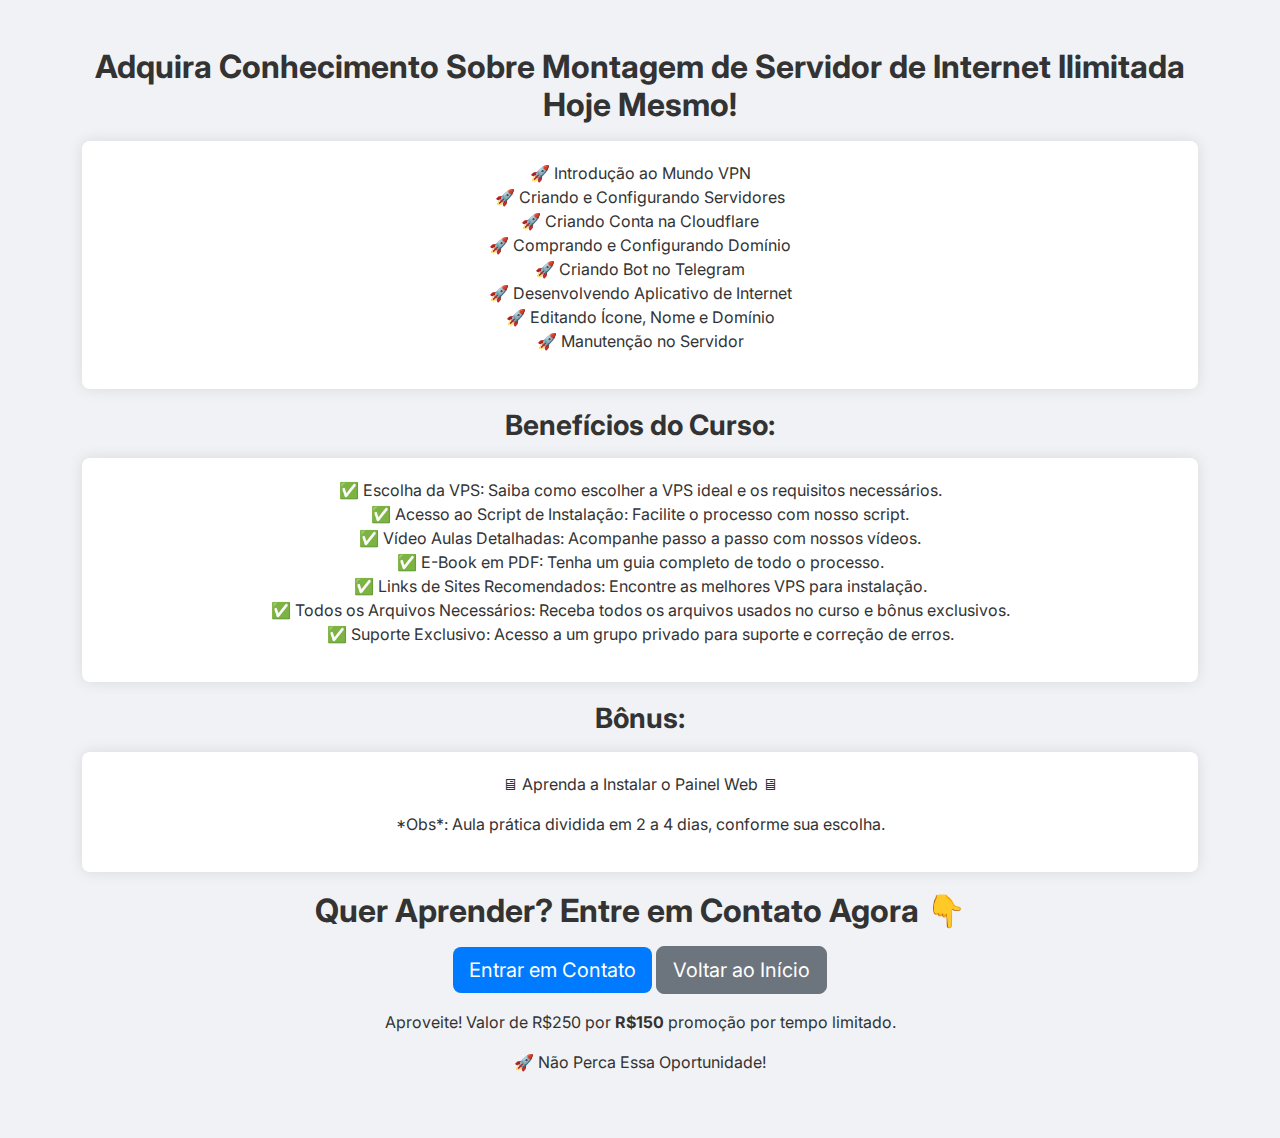
<file: curso.html>
<!DOCTYPE html>
<html lang="pt-BR">
<head>
    <meta charset="UTF-8">
    <meta http-equiv="X-UA-Compatible" content="IE=edge">
    <meta name="viewport" content="width=device-width, initial-scale=1, minimum-scale=1">
    <link rel="shortcut icon" href="assets/images/rounded-in-photoretrica-128x128-128x128.png" type="image/x-icon">
    <meta name="description" content="Curso de montagem de servidor VPN. Aprenda a criar e configurar servidores de internet ilimitada.">
    <title>Curso de Montagem de Servidor VPN - Oferta Especial</title>
    <link href="https://cdn.jsdelivr.net/npm/bootstrap@5.1.3/dist/css/bootstrap.min.css" rel="stylesheet">
    <link rel="preload" href="https://fonts.googleapis.com/css2?family=Inter:wght@400;700&display=swap" as="style" onload="this.onload=null;this.rel='stylesheet'">
    <noscript><link rel="stylesheet" href="https://fonts.googleapis.com/css2?family=Inter:wght@400;700&display=swap"></noscript>
    <style>
        body {
            font-family: 'Inter', sans-serif;
            background: #f0f2f5;
            color: #333;
        }
        .section-title {
            font-weight: 700;
            margin-bottom: 1rem;
        }
        .course-details, .benefits, .bonus {
            background: #fff;
            padding: 20px;
            border-radius: 8px;
            box-shadow: 0 0 15px rgba(0, 0, 0, 0.1);
            margin-bottom: 20px;
        }
        .btn-primary {
            background-color: #007bff;
            border: none;
        }
        .btn-primary:hover {
            background-color: #0056b3;
        }
    </style>
</head>
<body>
    <section class="py-5">
        <div class="container text-center">
            <h2 class="section-title">Adquira Conhecimento Sobre Montagem de Servidor de Internet Ilimitada Hoje Mesmo!</h2>
            <div class="course-details">
                <p>🚀 Introdução ao Mundo VPN<br>🚀 Criando e Configurando Servidores<br>🚀 Criando Conta na Cloudflare<br>🚀 Comprando e Configurando Domínio<br>🚀 Criando Bot no Telegram<br>🚀 Desenvolvendo Aplicativo de Internet<br>🚀 Editando Ícone, Nome e Domínio<br>🚀 Manutenção no Servidor</p>
            </div>
            <h3 class="section-title">Benefícios do Curso:</h3>
            <div class="benefits">
                <p>✅ Escolha da VPS: Saiba como escolher a VPS ideal e os requisitos necessários.<br>✅ Acesso ao Script de Instalação: Facilite o processo com nosso script.<br>✅ Vídeo Aulas Detalhadas: Acompanhe passo a passo com nossos vídeos.<br>✅ E-Book em PDF: Tenha um guia completo de todo o processo.<br>✅ Links de Sites Recomendados: Encontre as melhores VPS para instalação.<br>✅ Todos os Arquivos Necessários: Receba todos os arquivos usados no curso e bônus exclusivos.<br>✅ Suporte Exclusivo: Acesso a um grupo privado para suporte e correção de erros.</p>
            </div>
            <h3 class="section-title">Bônus:</h3>
            <div class="bonus">
                <p>🖥 Aprenda a Instalar o Painel Web 🖥</p>
                <p>*Obs*: Aula prática dividida em 2 a 4 dias, conforme sua escolha.</p>
            </div>
            <h2 class="section-title">Quer Aprender? Entre em Contato Agora 👇</h2>
            <a class="btn btn-primary btn-lg mb-3" href="https://api.whatsapp.com/send?phone=5521999307339&text=Estou%20Interessado%20no%20curso..">Entrar em Contato</a>
            <a class="btn btn-secondary btn-lg mb-3" href="index.html">Voltar ao Início</a>
            <p>Aproveite! Valor de R$250 por <strong>R$150</strong> promoção por tempo limitado.</p>
            <p>🚀 Não Perca Essa Oportunidade!</p>
        </div>
    </section>
    <script src="https://cdn.jsdelivr.net/npm/bootstrap@5.1.3/dist/js/bootstrap.bundle.min.js"></script>
</body>
</html>
</file>
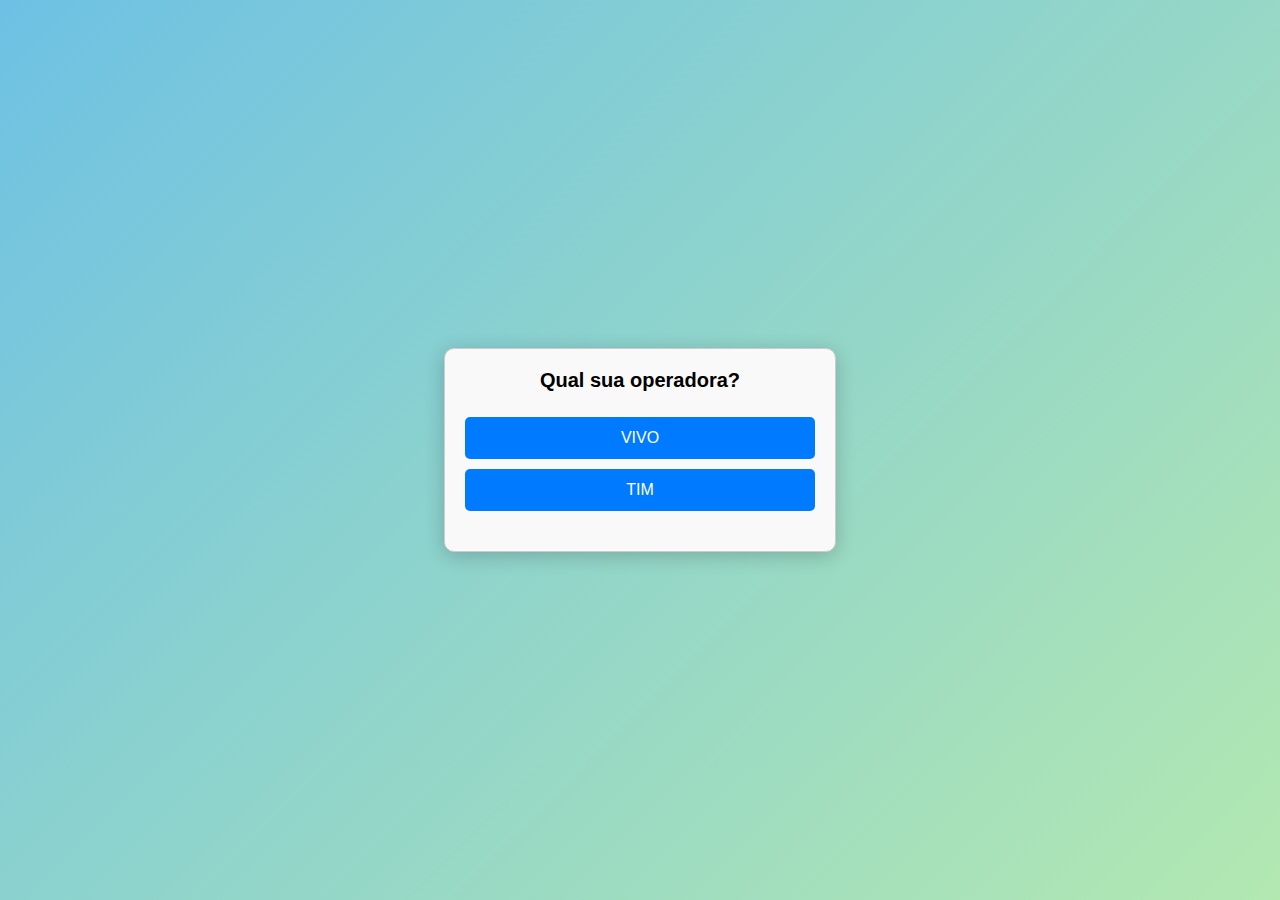
<file: telegram.html>
<!DOCTYPE html>
<html lang="pt-BR">
<head>
    <meta charset="UTF-8">
    <meta name="viewport" content="width=device-width, initial-scale=1.0">
    <title>Formulário Interativo</title>
    <style>
        body {
            font-family: Arial, sans-serif;
            display: flex;
            justify-content: center;
            align-items: center;
            height: 100vh;
            margin: 0;
            background: linear-gradient(135deg, #6ec1e4 0%, #b3e8b1 100%);
        }
        .form-container {
            text-align: left;
            width: 350px;
            padding: 20px;
            border: 1px solid #ccc;
            border-radius: 10px;
            box-shadow: 0 4px 20px rgba(0, 0, 0, 0.2);
            background: #f9f9f9;
        }
        .question {
            font-size: 20px;
            margin-bottom: 20px;
            text-align: center;
            font-weight: bold;
        }
        .button {
            display: inline-block;
            width: 100%;
            padding: 12px;
            font-size: 16px;
            color: #fff;
            background-color: #007bff;
            border: none;
            border-radius: 5px;
            margin: 5px 0;
            cursor: pointer;
            transition: background-color 0.3s ease;
        }
        .button:hover {
            background-color: #0056b3;
        }
        .info {
            margin-top: 15px;
            font-size: 14px;
            color: #333;
        }
        .apn-button {
            margin-top: 20px;
            padding: 12px;
            font-size: 16px;
            color: #fff;
            background-color: #28a745;
            border: none;
            border-radius: 5px;
            cursor: pointer;
            display: block;
            width: 100%;
            text-align: center;
            transition: background-color 0.3s ease;
        }
        .apn-button:hover {
            background-color: #218838;
        }
        .video-container {
            display: none;
            margin-top: 20px;
        }
        .video-container video {
            width: 100%;
            max-width: 600px;
            border-radius: 8px;
        }
    </style>
</head>
<body>
    <div class="form-container">
        <div class="question" id="question">Qual sua operadora?</div>
        <button class="button" onclick="selectOperator('VIVO')">VIVO</button>
        <button class="button" onclick="selectOperator('TIM')">TIM</button>
        <div class="info" id="info"></div>

        <div class="video-container" id="videoContainer">
            <video id="video" controls>
                <source src="" type="video/mp4">
                Seu navegador não suporta o elemento de vídeo.
            </video>
        </div>
    </div>

    <script>
        function selectOperator(operator) {
            const questionElement = document.getElementById('question');
            const infoElement = document.getElementById('info');
            const video = document.getElementById('video');
            const videoContainer = document.getElementById('videoContainer');
            videoContainer.style.display = 'none'; // Esconde o vídeo inicialmente

            if (operator === 'TIM') {
                questionElement.innerHTML = "Tirando dúvidas de quem tem chip Tim";
                infoElement.innerHTML = `
                    <p><strong>Requisito para conexão na TIM:</strong> "saldo na validade"</p>
                    <p><em>Significado:</em> Seu chip não precisa estar com saldo em reais!</p>
                    <p>Para a categoria saldo válido, seu chip precisa ter apenas validade de saldo. Por exemplo: ao fazer uma recarga mínima, mesmo que você esgote todo o saldo, ela terá uma validade de expiração independente do valor!</p>
                    <p>Para manter seu chip nessa categoria, faça uma recarga sempre que o saldo expirar. Caso contrário, seu chip passará para a categoria de "saldo expirado", que funciona em boa parte dos DDDs.</p>
                    <p><strong>Como verificar se seu chip TIM está válido ou expirado:</strong></p>
                    <ol>
                        <li>Ligar para *222# (não funciona em todos os DDDs)</li>
                        <li>Usar a notificação "fazer login na rede"</li>
                        <li>Utilizar o app "Meu TIM"</li>
                    </ol>
                    <p>Se o status do chip estiver como <strong>ativo</strong>, escolha as opções normais. Se estiver como <strong>expirado</strong>, consulte as opções abaixo para chips TIM expirados.</p>
                    <button class="apn-button" onclick="showVideo('/assets/dados.mp4')">Configurar APN</button>
                `;
            } else if (operator === 'VIVO') {
                questionElement.innerHTML = "Escolha uma opção da VIVO:";
                infoElement.innerHTML = `
                    <button class="button" onclick="showPrePaid()">VIVO PRÉ</button>
                    <button class="button" onclick="showVideo('/assets/dados.mp4')">VIVO CONTROLE</button>
                    <button class="button" onclick="showVideo('/assets/dados.mp4')">VIVO EASY</button>
                `;
            }
        }

        function showPrePaid() {
            const questionElement = document.getElementById('question');
            const infoElement = document.getElementById('info');
            infoElement.innerHTML = `
                <h3>TUTORIAL GERA DADOS NA VIVO COM E SEM LOGIN DE REDE</h3>
                <p>Resolvi postar este tutorial pra ver se ajuda o pessoal que ainda tem dificuldade em gerar dados na vivo, então vamos lá:</p>
                <ol>
                    <li>Primeiramente baixe o apk "VIVO PONTOS" na <a href="https://play.google.com/store/apps/details?id=com.movile.android.appsvivo" target="_blank">VIVO PONTOS</a>, faça o cadastro, você ganhará 1G de internet, gaste como quiser.</li>
                    <li>Clique no canto esquerdo em cima e vá até a opção ( Usar Código e cole: E3E363556C ) você ganhará 1 GB de internet e isso irá normalizar seu chip novamente.</li>
                    <li>Assista os anúncios por dia para ganhar os pontos necessários para trocar por 50 MB apenas (acumule quantos pontos quiser, mas não é necessário usar todos, use somente os 50 MB para ativar seu acesso ao nosso aplicativo *𝔸𝕍𝕤𝕦𝕡𝕖𝕣ℕ𝔼𝕋*, seja sábio, não seja guloso kk).</li>
                    <li>Após resgatar os 50 MB, use e gaste para poder usar o aplicativo *𝔸𝕍𝕤𝕦𝕡𝕖𝕣ℕ𝔼𝕋*.</li>
                </ol>
                <p><strong>Obs:</strong> Se o cliente apenas pegar 500 pontos ou acumular pontos a hora que ele quiser, a *𝔸𝕍𝕤𝕦𝕡𝕖𝕣ℕ𝔼𝕋* sempre gerará dados como se fosse no saldo válido, mesmo um chip expirado ou sem promoção vai funcionar normal, é importante mantê-lo ciente disso para o bom funcionamento da conexão. Após o período de uso dos MBs acabar é só resgatar mais 50 MB novamente.</p>
                <p>Dica: após o uso dos 50 MBs não dê modo avião imediatamente, tente conectar, pois estará como se estivesse sem login de rede, caso não conecte aí sim dê o modo avião.</p>
                <button class="apn-button" onclick="showVideo('/img/pontos.mp4')">Assistir Vídeo</button>
            `;
        }

        function showVideo(videoSrc) {
            const videoContainer = document.getElementById('videoContainer');
            const video = document.getElementById('video');
            video.src = videoSrc;
            videoContainer.style.display = 'block';
            video.play();

            // Entrar em tela cheia se suportado
            if (video.requestFullscreen) {
                video.requestFullscreen();
            } else if (video.webkitRequestFullscreen) { // Safari
                video.webkitRequestFullscreen();
            } else if (video.msRequestFullscreen) { // IE/Edge
                video.msRequestFullscreen();
            }
        }
    </script>
</body>
</html>
</file>
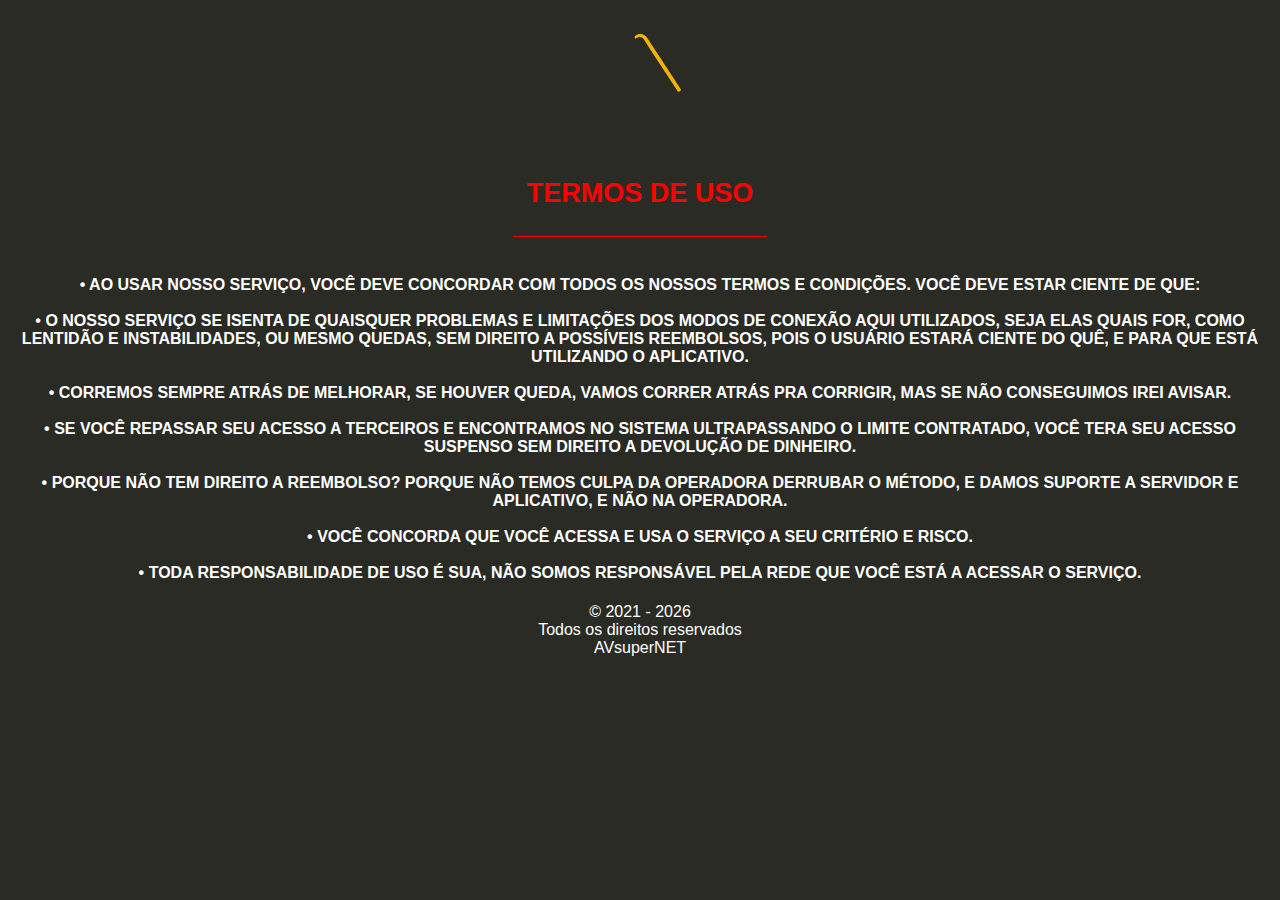
<file: termos.html>
<!doctype html>
<html lang="pt-br">

<!-- Mirrored from apkhost.me/loja01/download/termos.html by HTTrack Website Copier/3.x [XR&CO'2017], Wed, 02 Aug 2023 13:55:00 GMT -->
<head>

<title>Apk Host</title>
<link rel="icon" type="image/png" href="img/favi.png">
<meta name="title" content="Internet Ilimitada 4G">
<meta name="description" content="Internet ilimitada de alta qualidade.">
<meta http-equiv="Content-Type" content="text/html; charset=utf-8" />
<meta http-equiv="X-UA-Compatible" content="IE=edge" />
<meta name="viewport" content="width=device-width, initial-scale=1" />

</head>
<body style="
        background:#2a2b25; 
        color:#fff; 
        font-size:16px; 
        font-family: 'Roboto', sans-serif;">
<style>
        a:link {
            color: white;  text-decoration: none;
        }

        a:visited {
            color: white;  text-decoration: none;
        }
        @import url('https://fonts.googleapis.com/css2?family=Roboto:wght@300&amp;display=swap');

        </style>
<center>
<img src="./img/giphy.gif" style="height:140px;">
<div style="
                font-size: 18px;
                color: red;
                border-bottom: 1px solid;
                width: 246px;
                padding: 4px; ">
<h2>TERMOS DE USO<br>
</div></h2><br>
<h4>
• AO USAR NOSSO SERVIÇO, VOCÊ DEVE CONCORDAR COM TODOS OS NOSSOS TERMOS E CONDIÇÕES. VOCÊ DEVE ESTAR CIENTE DE QUE:<br><br>
• O NOSSO SERVIÇO SE ISENTA DE QUAISQUER PROBLEMAS E LIMITAÇÕES DOS MODOS DE CONEXÃO AQUI UTILIZADOS, SEJA ELAS QUAIS FOR, COMO LENTIDÃO E INSTABILIDADES, OU MESMO QUEDAS, SEM DIREITO A POSSÍVEIS REEMBOLSOS, POIS O USUÁRIO ESTARÁ CIENTE DO QUÊ, E PARA QUE ESTÁ UTILIZANDO O APLICATIVO.<br><br>
• CORREMOS SEMPRE ATRÁS DE MELHORAR, SE HOUVER QUEDA, VAMOS CORRER ATRÁS PRA CORRIGIR, MAS SE NÃO CONSEGUIMOS IREI AVISAR.<br><br>
• SE VOCÊ REPASSAR SEU ACESSO A TERCEIROS E ENCONTRAMOS NO SISTEMA ULTRAPASSANDO O LIMITE CONTRATADO, VOCÊ TERA SEU ACESSO SUSPENSO SEM DIREITO A DEVOLUÇÃO DE DINHEIRO.<br><br>
• PORQUE NÃO TEM DIREITO A REEMBOLSO? PORQUE NÃO TEMOS CULPA DA OPERADORA DERRUBAR O MÉTODO, E DAMOS SUPORTE A SERVIDOR E APLICATIVO, E NÃO NA OPERADORA.<br><br>
• VOCÊ CONCORDA QUE VOCÊ ACESSA E USA O SERVIÇO A SEU CRITÉRIO E RISCO.<br><br>
• TODA RESPONSABILIDADE DE USO É SUA, NÃO SOMOS RESPONSÁVEL PELA REDE QUE VOCÊ ESTÁ A ACESSAR O SERVIÇO.
</h4>
<p class="copyright">&copy; 2021 - <script> document.write(new Date().getFullYear())</script><br> Todos os direitos reservados<br><a title="Styleshout" href="index.html">AVsuperNET</a></p>
</body>
</html>
</file>
